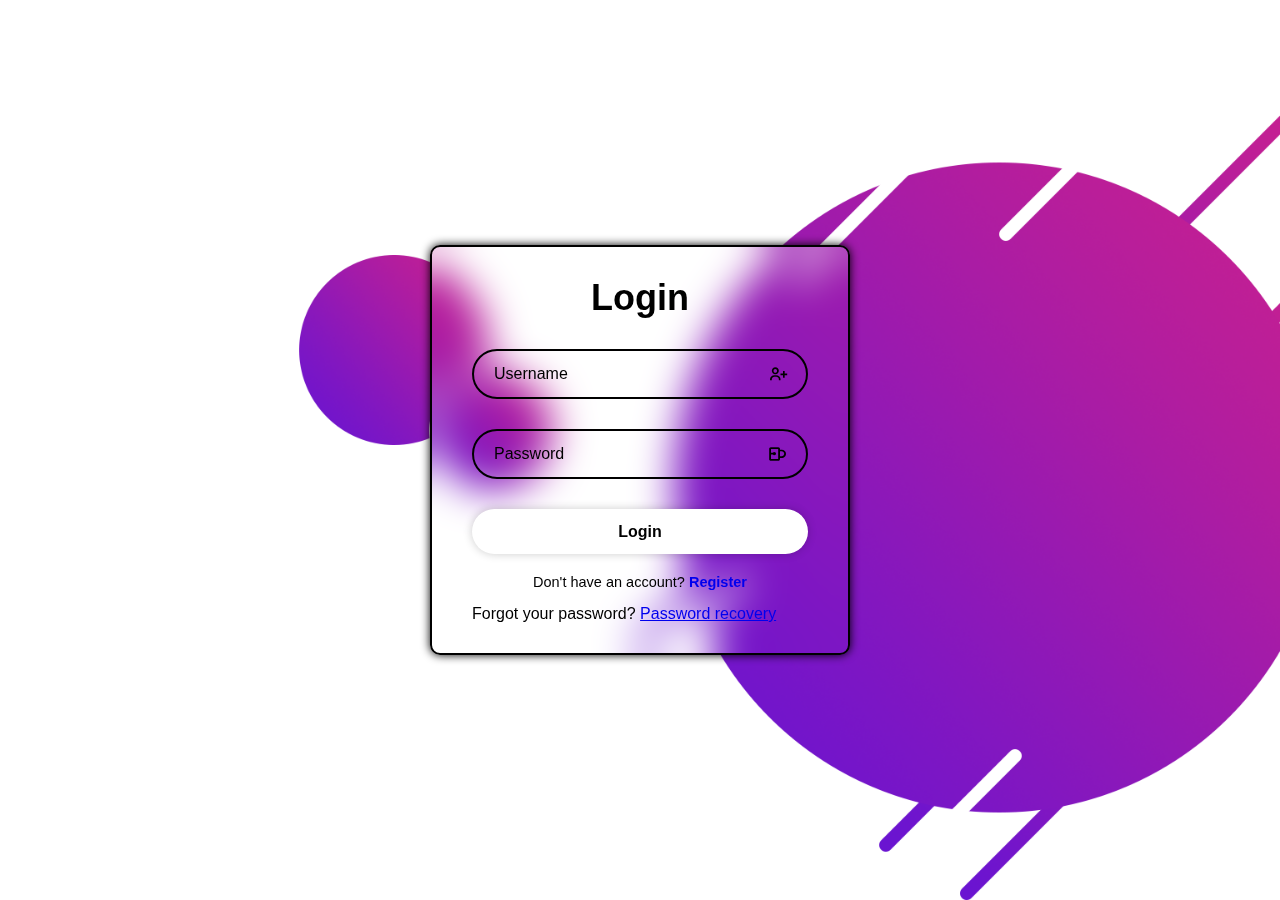
<file: index.html>
<!DOCTYPE HTML>
<html>
<head>
    <meta charset="UTF-8">
    <meta http-equiv="X-UA-Compstible"content="IE=edge">
    <meta name="viewport" content="width=device-width,
    initial-scale=1.0">
    <title>LoginFrom in HTML and CSS | Codehal</title>
    <link rel="stylesheet" href="styles.css">
    <link href='https://unpkg.com/boxicons@2.1.4/css/boxicons.min.css' rel='stylesheet'>
</head>  
<!--<img src="" height="760" width="750">-->
<a href="index3.html"></a>
<a href="index4.html"></a>
<a href="тест.html"></a>
<body>

    
    <div class="wrapper">
            <form action="">
                <h1>Login</h1>  
                <div class="input-box">
                <input type="text" placeholder="Username"
                required>
                <i class='bx bx-user-plus bx-flashing' ></i>
                </div>
            </form>

            <div class="input-box">
                <input type="password"
                placeholder="Password" required>
                <i class='bx bx-lock bx-tada bx-rotate-90' ></i>
            </div>

            <!--- <div class="remember-forgot">
                <label><input type="checkbox">Remember me
                </label>
                <a href="#">Forgot password?</a>
            </div>-->
            <div>
                <button  type="submit" class="btn">Login</button>
            </div>
            
            <div class="register-link">
                <p>Don't have an account? <a href="index1.html">Register</a></p>
            </div>

             <div class="Restore the poro">
                <p>Forgot your password? <a href="index2.html">Password recovery</a> </p>
            </div>
        </form> 
    </div> 
</body>
</html>
</file>
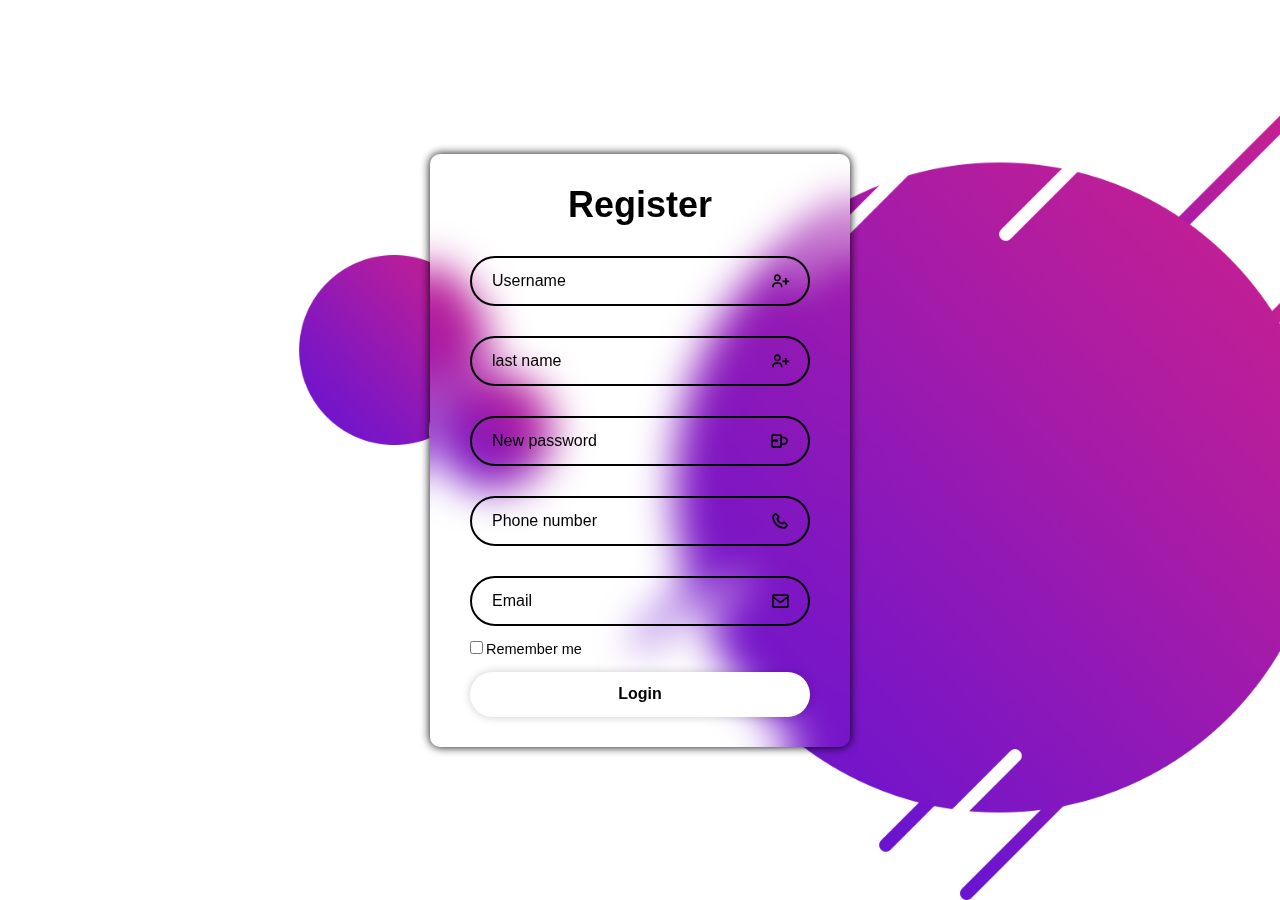
<file: index1.html>
<!DOCTYPE html>
<html lang="en">
    <link rel="stylesheet" href="styles1.css">
<head>
    <meta charset="UTF-8">
    <meta http-equiv="X-UA-Compatible" content="IE=edge">
    <meta name="viewport" content="width=device-width, initial-scale=1.0">
    <title>Register</title>
    <link href='https://unpkg.com/boxicons@2.1.4/css/boxicons.min.css' rel='stylesheet'>
</head>
<body>
   
    <div class="wrapper">
        <form action="">
            <h1>Register</h1>
            <div class="input-box">
                <input type="text" placeholder="Username"
                required>
                <i class='bx bx-user-plus bx-flashing' ></i>
            </div>

            <div class="input-box">
                <input type="last name" placeholder="last name"
                required>
                <i class='bx bx-user-plus bx-flashing' ></i>
            </div>

            <div class="input-box">
                <input type="password"
                placeholder="New password" required>
                <i class='bx bx-lock bx-tada bx-rotate-90' ></i>
            </div>
            
            <div class="input-box">
                <input type="Phone number"
                placeholder="Phone number"required>
                <i class='bx bx-phone bx-flashing' ></i>
            </div>

            <div class="input-box">
                <input type="email"
                placeholder="Email" required>
                <i class='bx bx-envelope bx-flashing' ></i>
            </div>
            
            <div class="remember-forgot">
                <label><input type="checkbox">Remember me</label>
            </div>

            <button  type="submit" class="btn">Login</button>
        </form>
    </div>
</body>
</html>
</file>
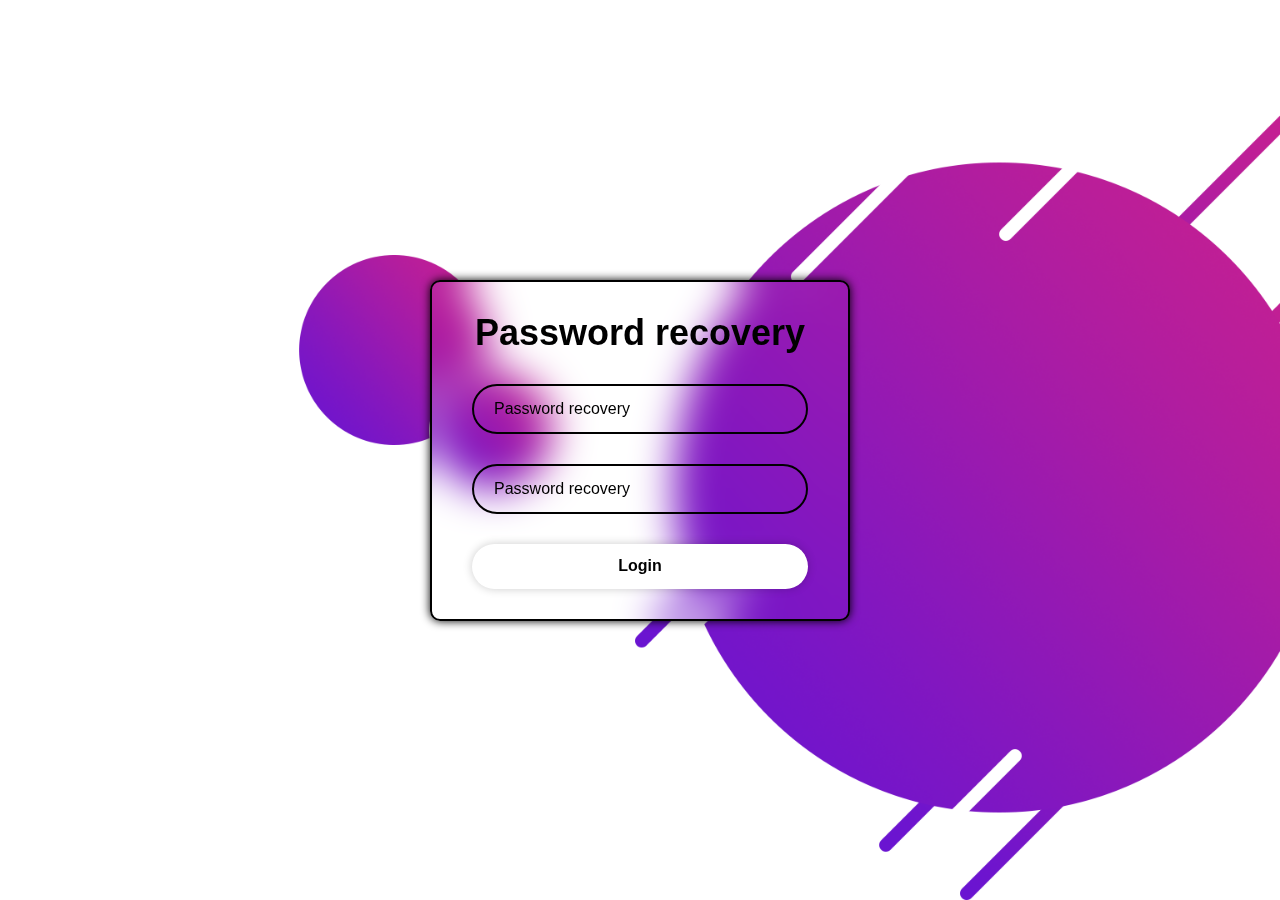
<file: index2.html>
<!DOCTYPE html>
<html lang="en">
    <link rel="stylesheet" href="styles2.css">
<head>
    <meta charset="UTF-8">
    <meta http-equiv="X-UA-Compatible" content="IE=edge">
    <meta name="viewport" content="width=device-width, initial-scale=1.0">
    <title>password? </title>
    <link rel="stylesheet" href="https://cdnjs.cloudflare.com/ajax/libs/font-awesome/6.1.1/css/all.min.css" integrity="sha512-KfkfwYDsLkIlwQp6LFnl8zNdLGxu9YAA1QvwINks4PhcElQSvqcyVLLD9aMhXd13uQjoXtEKNosOWaZqXgel0g==" crossorigin="anonymous" referrerpolicy="no-referrer" />
    
</head>
<body>
    <div class="wrapper">
        <form action="">
            <h1>Password recovery</h1>
            <div class="input-box">
                <input type="text" placeholder="Password recovery"
                required>
                <i class="fa-solid fa-lock"></i>
            </div>

            <div class="input-box">
                <input type="text" placeholder="Password recovery"
                required>
                <i class="fa-solid fa-lock"></i>
            </div>
            <button  type="submit" class="btn">Login</button>   
        </form>
    </div>
</body>
</html>
</file>
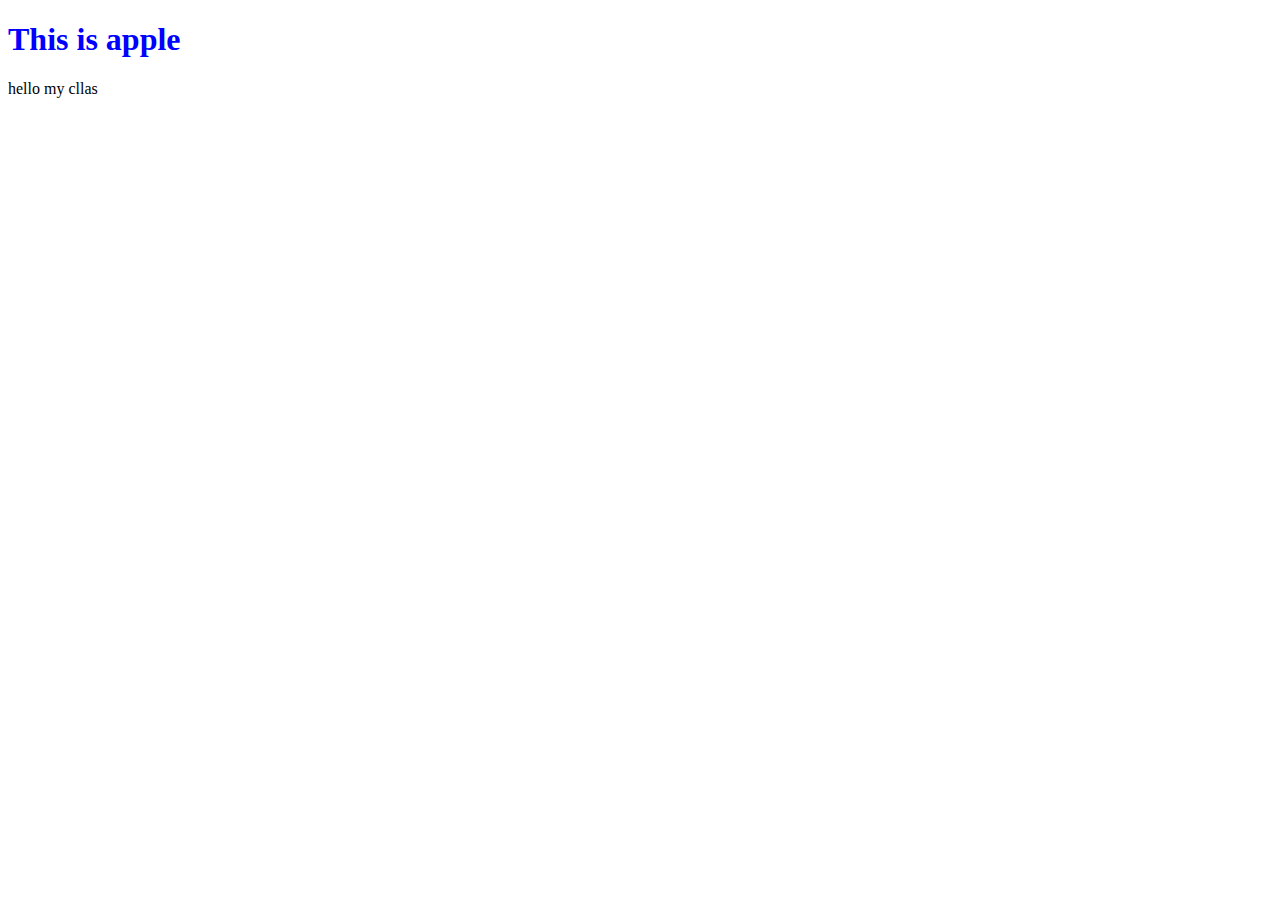
<file: тест.html>
<!DOCTYPE html>
<html lang="en-US">
<head>
<style>
    h1 {
        color: blue;
        font-family: Verdana;
        font-size: 22;
    }
    p{
        color:black;
        font-family: cursive;
        font-size: 160;
    }
</style>
</head>
    <body>
       <!-- <h1>qals</h1>

        <p>nima gapla</p>

        <p>Bu boshqa paragrb</p>
        
        <h1>qalesan</h1>

        <p>nima gpl</p>

        <a href="w3schools.com">school</a>

        


        <p style="color:yellow;">this a red paragraph </p>

        <p style="color:red;">This is a red paragraph.</p>

        <h1 style="font-size:300%;">This is a heading</h1>
        
        <p style="font-size:250%;">This is a heading</p>

        <h1 style="text-align:center">center heading</h1>

        <p style="text-align:right;" >reght headin</p>

        <p>This text is normal.</p>

        <p><b>this text is normal</b></p>

        <p><strong>This text is important </strong></p>

        <p><i>u manga yoqadi</i></p>

        <p><em>man u yoqtiradi</em></p>

        <p><small>qalesan</small></p>

        <p>this is <mark>milk</mark> today</p>

        <p><del>man yoqmisan</del></p>

        <p>erkasan maylin <del>1-2 kechirasan</del></p>

        <p><ins>manikisan</ins></p>

        <p><ins>qalesan ins</ins> <del>blu va yashil</del></p>

        <p>The <abbr title="world Health Oraganization ">WHO</abbr>was founded in 1948</p>

        <p>The HTML element defines the title of a work</p>
        <p>Browsers uselly display cite elments in italic</p>

        <img src="https://cdn.trt.net.tr/images/xlarge/rectangle/d553/27fd/ef6c/5bc891111cbf3.jpg?time=1722642524" width="220" height="277" alt="The Scream">

        <p>if your brower support bi-dictional override (bdo) the next line will be written from right to left(rtl):</p>

        <bdo dir="rtl">This will be written from right to left</bdo>
         <h1 style="color:red;">hello World</h1>

         <h1 style="color:yellow;">osmon</h1>

         <p style="color:DodgerBlue;">gul</p>

         <h1 style="border: 2px solid red;">kapalak</h1>-->

        <h1>This is apple</h1>

        <p>hello my cllas </p>

    
    

</html>
</file>
<file: styles.css>
* {
  margin: 0;
  padding: 0;
  box-sizing: border-box;
  font-family: "Poppins", sans-serif;
}

body {
  display: flex;
  justify-content: center;
  align-items: center;
  min-height: 100vh;
  background: url('bg1.png') no-repeat;
  background-size: cover;
  background-position: center;
}

.wrapper {
  width: 420px;
  background: transparent;
  border: 2px solid  rgb(0, 0, 0 );
  backdrop-filter: blur(20px);
  box-shadow: 0 0 10px rgb(0, 0, 0) ;
  color: rgb(0, 0, 0);
  border-radius: 10px;
  padding: 30px 40px;
}

.wrapper h1 {
  font-size: 36px;
  text-align: center;
  color: black;
}

.wrapper .input-box {
  position: relative;
  width: 100%;
  height: 50px;
  margin: 30px 0;
}

.input-box input {
  width: 100%;
  height: 100%;
  background: transparent;
  border:  none;
  outline: none;
  border: 2px solid rgb(0, 0, 0 );
  border-radius: 40px;
  font-size: 16px;
  color: rgb(0, 0, 0);
  padding: 20px 45px 20px 20px;
}

.input-box input::placeholder {
  color: rgb(0, 0, 0);
  color: black;
}

.input-box i {
  position: absolute;
  right: 20px;
  top: 30%;
  transform: translateY(-50);
  font-size: 20px;
  color: black;
}

.wrapper .remember-forgot {
  display: flex;
  justify-content: space-between;
  font-size: 14.5px;
  margin: -15px 0 15px;
}

.remember-forgot label input {
  accent-color: rgb(0, 0, 0);
  margin-right: 3px; 
}

.remember-forgot a {
  color: rgb(0, 0, 0);
  text-decoration: none;
}

.remember-forgot  a:hever {
  text-decoration: underline;
}

.wrapper .btn {
  width: 100%; 
  height: 45px;
  background: #fff;
  border: none;
  outline: none;
  border-radius: 40px;
  box-shadow: 0 0 10px rgb(0, 0, 0, 0.2)  ;
  cursor: pointer;
  font-size: 16px;
  color:  rgb(0, 0, 0, .2);  ;
  font-weight: 600;
  color: black;
}

.wrapper .register-link {
  font-size: 14.5px;
  text-align: center;
  margin: 20px 0 15px;
}

.register-link p a{
  text-decoration: none;
  font-weight: 600;
}

.register-link p a:hover {
  text-decoration: underline;
}
</file>
<file: styles1.css>
* {
    margin: 0;
    padding: 0;
    box-sizing: border-box;
    font-family: "Popins" ,sans-serif;
}

body {
    display: flex;
    justify-content: center;
    align-items: center;
    min-height: 100vh;
    background: url('bg1.png') no-repeat;
    background-size: cover;
    background-position: center;
}

.wrapper {
    width: 420px;
    background: transparent;
    border: rgb(0, 0, 0);
    backdrop-filter: blur(20px);
    box-shadow: 0 0 10px rgb(0, 0, 0);
    color: rgb(0, 0, 0);
    border-radius: 10px;
    padding: 30px 40px;
}

.wrapper h1 {
    font-size: 36px;
    text-align: center; 
    color: rgb(0, 0, 0);
}

.wrapper .input-box {
    position: relative;     
    width: 100%;
    height: 50px;
    margin: 30px 0;
    color: rgb(0, 0, 0);
}



.input-box input {
    width: 100%;
    height: 100%;
    background: transparent;
    border: none;
    outline: none;
    border: 2px solid rgb(0, 0, 0);
    border-radius: 40px;
    font-size: 16px;
    color:rgb(0, 0, 0);
    padding: 20px 45px 20px 20px;
    
}

.input-box input::placeholder {
    color: rgb(0, 0, 0);
}

.input-box i {
    position: absolute;
    right: 20px;
    top: 30%;
    transform: translateY(-50);
    font-size: 20px;
}


.wrapper .remember-forgot {
    display: flex;
    justify-content: space-between;
    font-size: 14.5px;
    margin: -15px 0 15px;
}

.remember-forgot label input {
    accent-color: rgb(0, 0, 0);
    margin-right: 3px;
}

.remember-forgot a {
    color: rgb(0, 0, 0);
    text-decoration: none;
}

.remember-forgot a:hever {
    text-decoration: underline;
}

.wrapper .btn {
    width: 100%;
    height: 45px;
    background: #fff;
    border: none;
    outline: none;
    border-radius: 40px;
    box-shadow: 0 0 10px rgb(0, 0, 0, .2);
    cursor: pointer;
    font-size: 16px;
    color: rgb(0, 0, 0, .2);
    font-weight: 600;
    color: black;
}

.wrapper .register-link {
    font-size: 14.5px;
    text-align: center;
    margin: 20px 0 15px;
}

.register-link p a{
    color: rgb(0, 0, 0);
    text-decoration: none;
    font-weight: 600;
}
.register-link p a:hover {
    text-decoration: underline;
}
</file>
<file: styles2.css>
* {
    margin: 0;
    padding: 0;
    box-sizing: border-box;
    font-family: "Poppins", sans-serif;
}
  
body {
    display: flex;
    justify-content: center;
    align-items: center;
    min-height: 100vh;
    background: url('bg1.png') no-repeat;
    background-size: cover;
    background-position: center;
}
  
.wrapper {
    width: 420px;
    background: transparent;
    border: 2px solid  rgb(0 , 0 , 0 );
    backdrop-filter: blur(20px);
    box-shadow: 0 0 10px rgb(0 , 0 , 0) ;
    color:  rgb(0 , 0 , 0 );
    border-radius: 10px;
    padding: 30px 40px;
    color: black    ;
}
  
.wrapper h1 {
    font-size: 36px;
    text-align: center;
    color: rgb(0, 0, 0);
}
  
.wrapper .input-box {
    position: relative;
    width: 100%;
    height: 50px;
    margin: 30px 0;
    color: rgb(0, 0, 0);
}
  
.input-box input {
    width: 100%;
    height: 100%;
    background: transparent;
    border:  none;
    outline: none;
    border: 2px solid rgb(0 , 0 , 0 );
    border-radius: 40px;
    font-size: 16px;
    color: rgb(0 , 0 , 0 );
    padding: 20px 45px 20px 20px;
}
  
.input-box input::placeholder {
    color: rgb(0 , 0 , 0);
}
  
.input-box i {
    position: absolute;
    right: 20px;
    top: 30%;
    transform: translateY(-50);
    font-size: 20px;
}
  
.wrapper .remember-forgot {
    display: flex;
    justify-content: space-between;
    font-size: 14.5px;
    margin: -15px 0 15px;
    color: black;
}
  
.remember-forgot label input {
    accent-color: rgb(0 , 0 , 0);
    margin-right: 3px; 
    color: black;
}
  
.remember-forgot a {
    color: rgb(0 , 0 , 0);
    text-decoration: none;
}
  
.remember-forgot  a:hever {
    text-decoration: underline;
}
  
.wrapper .btn {
    width: 100%; 
    height: 45px;
    background: #fff;
    border: none;
    outline: none;
    border-radius: 40px;
    box-shadow: 0 0 10px rgb(0 , 0 , 0 , .2);
    cursor: pointer;
    font-size: 16px;
    color: rgb(0 , 0 , 0 , .2);
    font-weight: 600;
    color: black;
}
  
.wrapper .register-link {
    font-size: 14.5px;
    text-align: center;
    margin: 20px 0 15px;
}
  
.register-link p a{
    color: rgb(0 , 0 , 0 , .1)  ;
    text-decoration: none;
    font-weight: 600;
}
  
.register-link p a:hover {
    text-decoration: underline;
}
</file>
